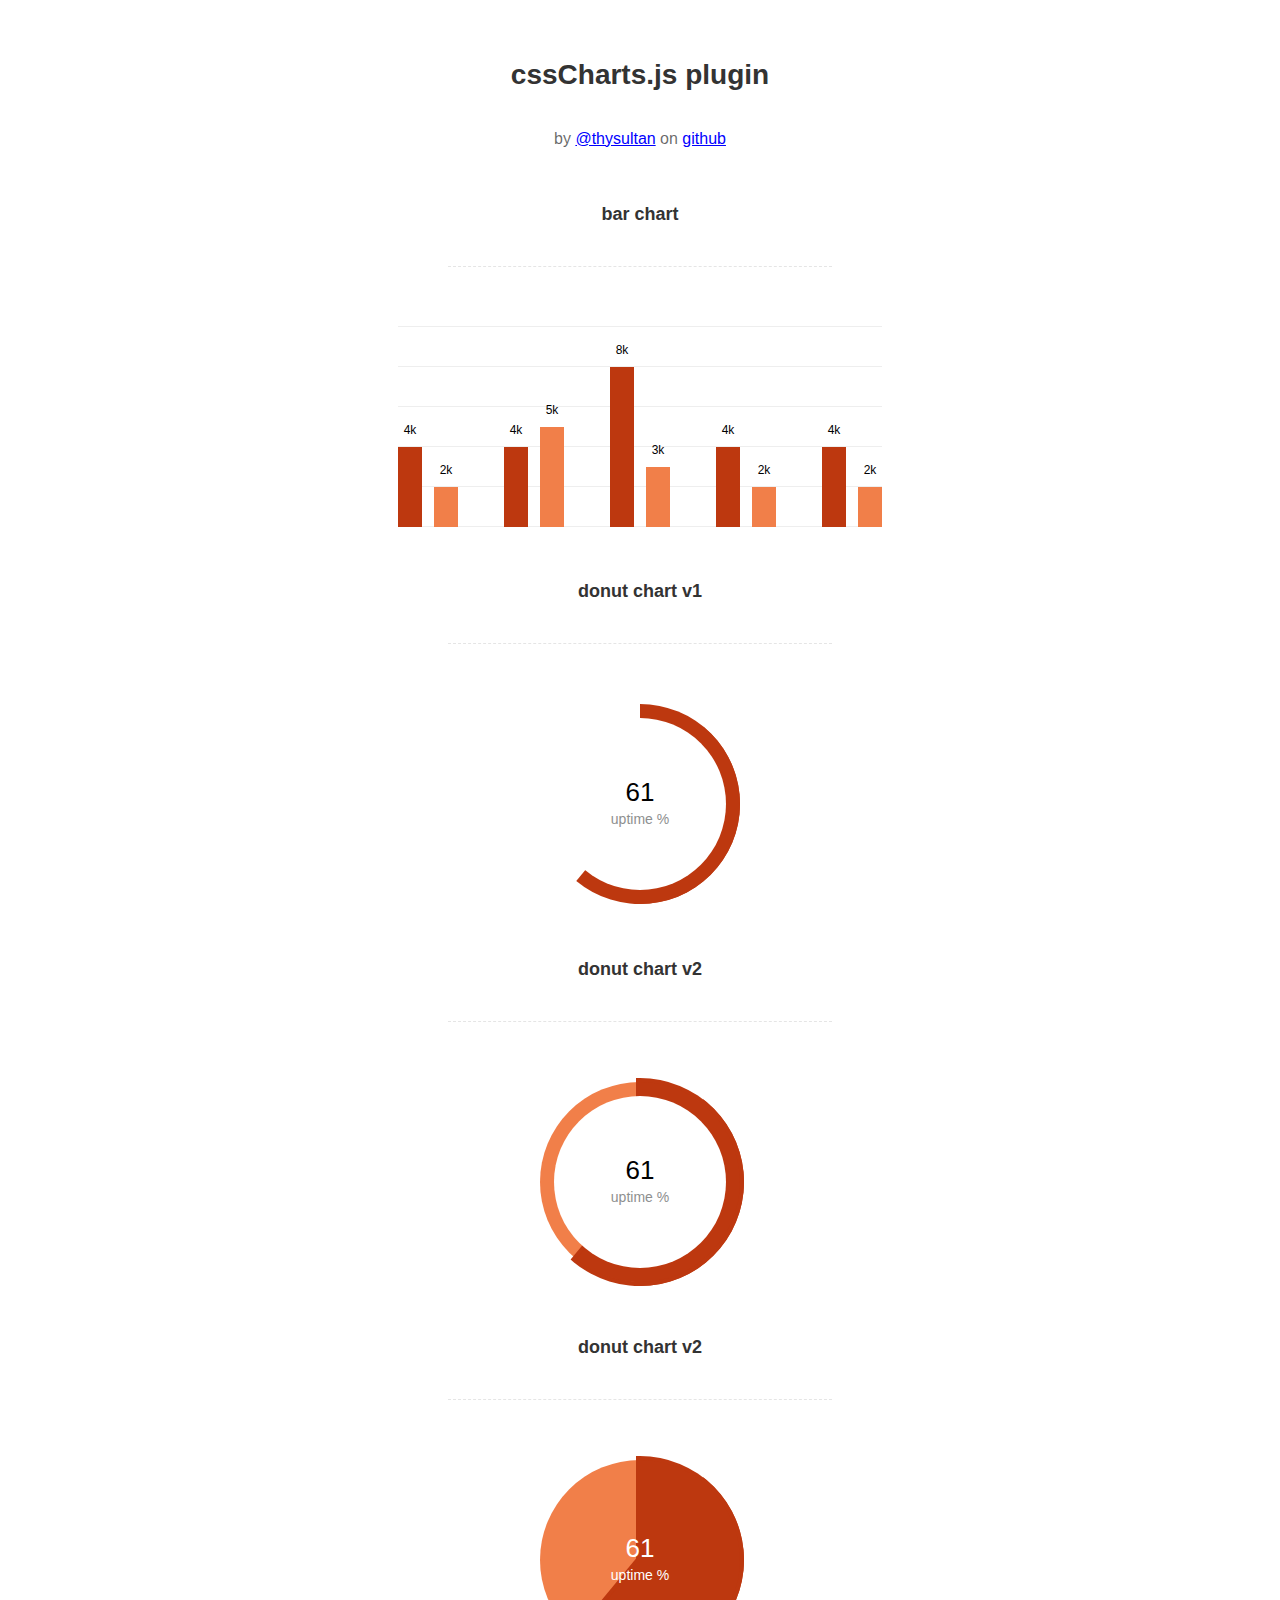
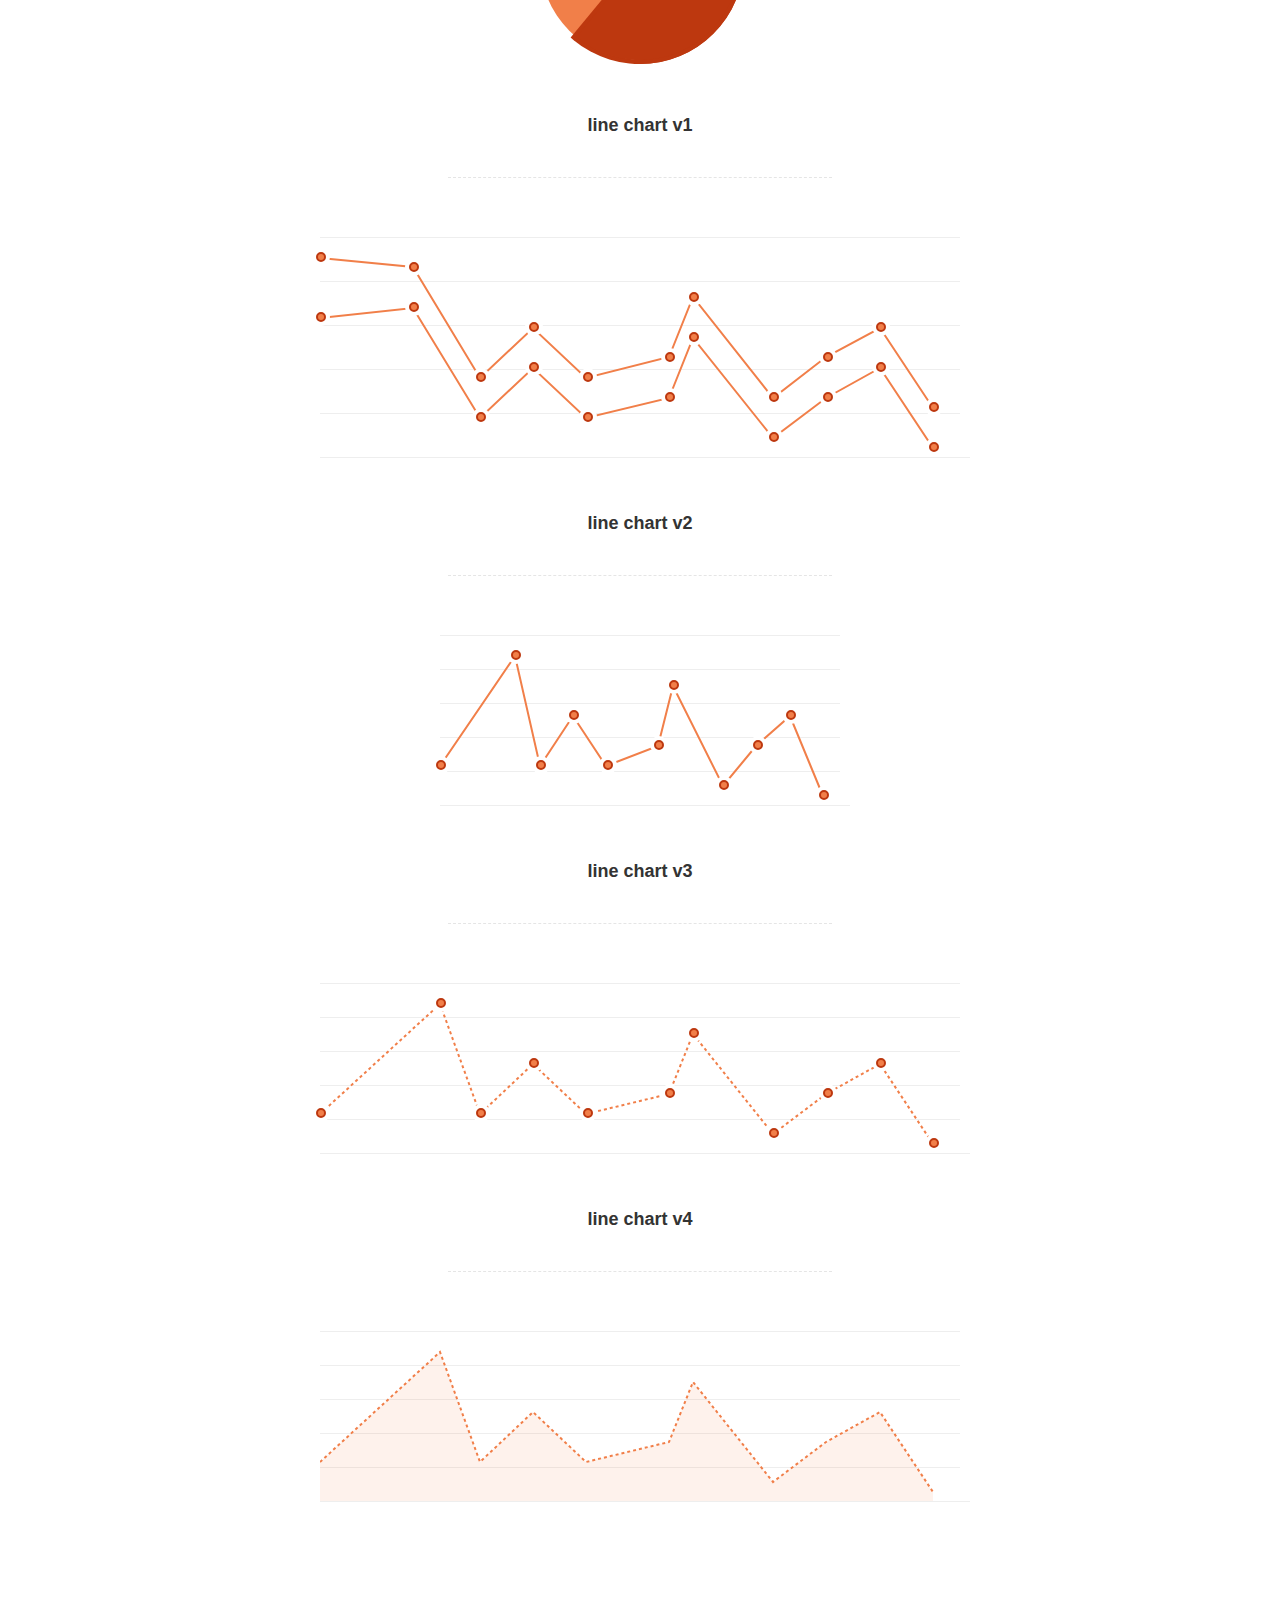
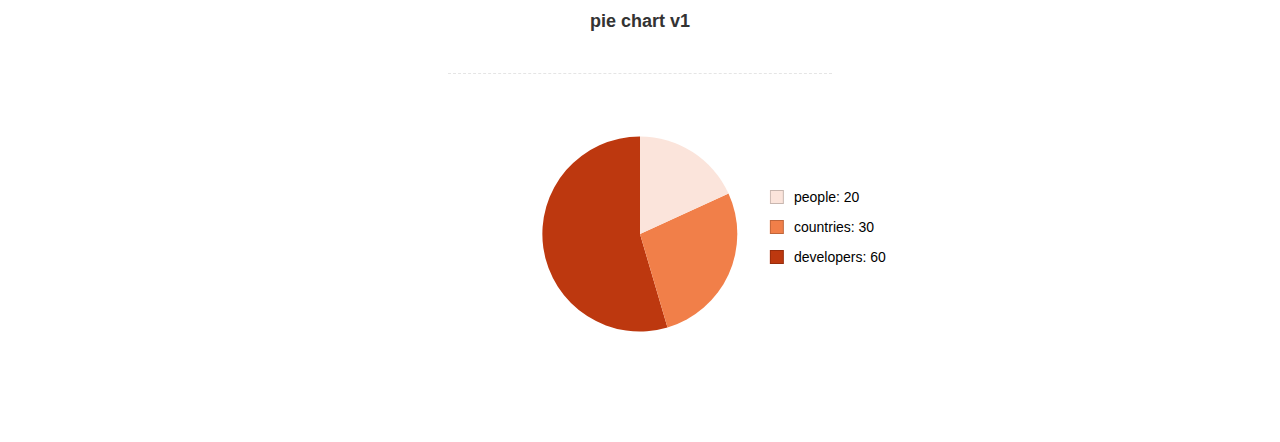
<file: src/main/resources/static/assets/js/Lightweight-Chart/index.html>
<!doctype html>
<html>
    <head>
        <meta charset="utf-8">
        <meta name="description" content="A jquery plugin to create simple donut, bar or line charts with dom nodes, style with css.">
        <meta name="viewport" content="width=device-width, initial-scale=1">
        <title>cssCharts.js - jquery css charts</title>
        <script src="https://ajax.googleapis.com/ajax/libs/jquery/2.1.3/jquery.min.js"></script>

        <link rel="stylesheet" href="cssCharts.css">
        <script src="jquery.chart.js"></script>

        <style>
          /* page specific styles*/
          h1{text-align:center;font-family:sans-serif;font-size:28px;color:#333;padding:40px 0 0 0;}
          h2{text-align:center;font-family:sans-serif;font-size:18px;color:#333;padding:40px 0 0 0;}
          hr{width:60%;height:1px;background:none;border:none;border-bottom:1px dashed rgba(0,0,0,0.1);outline:none;margin:40px auto 60px auto;}

          .desc p{text-align:center;font-size:16px;color:rgba(0,0,0,0.6);padding:20px 0 0 0;font-family:sans-serif;}
          .desc a{color:blue;}
          .wrap{margin:0 auto;width:640px;padding-bottom:100px;}
          #line{width:400px;}
          /* page specific styles*/
        </style>
    </head>
    <body>
      <div class="wrap">

        <div class="desc">
          <h1>cssCharts.js plugin</h1><p>by
          <a href="http://twitter.com/thysultan">@thysultan</a> on
          <a href="https://github.com/sultantarimo/cssCharts.js">github</a>
        </p>
        </div>

        <h2>bar chart</h2>
        <hr>

        <div class="chart">
            <ul class="bar-chart" data-bars="[4,2],[4,5],[8,3],[4,2],[4,2]" data-max="10" data-unit="k" data-width="24"></ul>
        </div>
        <!-- data max is the 100% point of the graph -->
        <!-- set data-grid to 0 for no grid -->
        <!-- data-width is the individual bars width -->

        <h2>donut chart v1</h2>
        <hr>

        <div class="chart">
          <div class="donut-chart" data-percent="0.61" data-title="uptime %"></div>
        </div>

        <h2>donut chart v2</h2>
        <hr>

        <div class="chart">
          <div class="donut-chart fill" data-percent="0.61" data-title="uptime %"></div>
        </div>

        <h2>donut chart v2</h2>
        <hr>

        <div class="chart">
          <div class="donut-chart pie-chart fill" data-percent="0.61" data-title="uptime %"></div>
        </div>
        <!-- pie-chart class for pie chart -->
        <!-- fill class for default donut fill enabled-->

        <h2>line chart v1</h2>
        <hr>

        <div class="chart">
          <ul data-cord="[[0,70,120,160,200,262,280,340,380,420,460],[140,150,40,90,40,60,120,20,60,90,10]],[[0,70,120,160,200,262,280,340,380,420,460],[200,190,80,130,80,100,160,60,100,130,50]]"  class="line-chart"></ul>
        </div>
        <!-- multiple graphs [[x cords],[y cords]] [[x cords],[y cords]] -->

        <h2>line chart v2</h2>
        <hr>

        <div class="chart" id="line">
          <ul data-cord="[0,90,120,160,200,262,280,340,380,420,460],[40,150,40,90,40,60,120,20,60,90,10]" class="line-chart"></ul>
        </div>

        <h2>line chart v3</h2>
        <hr>

        <div class="chart dotted">
          <ul data-cord="[0,90,120,160,200,262,280,340,380,420,460],[40,150,40,90,40,60,120,20,60,90,10]" class="line-chart"></ul>
        </div>

        <h2>line chart v4</h2>
        <hr>

        <div class="chart dotted">
          <ul data-cord="[0,90,120,160,200,262,280,340,380,420,460],[40,150,40,90,40,60,120,20,60,90,10]" data-fill="1" class="line-chart no-points"></ul>
        </div>
        <!-- single graph [x cords],[y cords] -->


        <br><br><br>
        <h2>pie chart v1</h2>
        <hr>

        <div class="chart">
          <div class="pie-thychart" data-set='[["people", 20], ["countries",30], ["developers",60]]' data-colors="#FBE4DB,#F17F49,#BD380F"></div>
        </div>

      </div>

      <script>
        $(function() {
            $('.bar-chart').cssCharts({type:"bar"});
            $('.donut-chart').cssCharts({type:"donut"}).trigger('show-donut-chart');
            $('.line-chart').cssCharts({type:"line"});

            $('.pie-thychart').cssCharts({type:"pie"});
        });
      </script>
    </body>
</html>
</file>
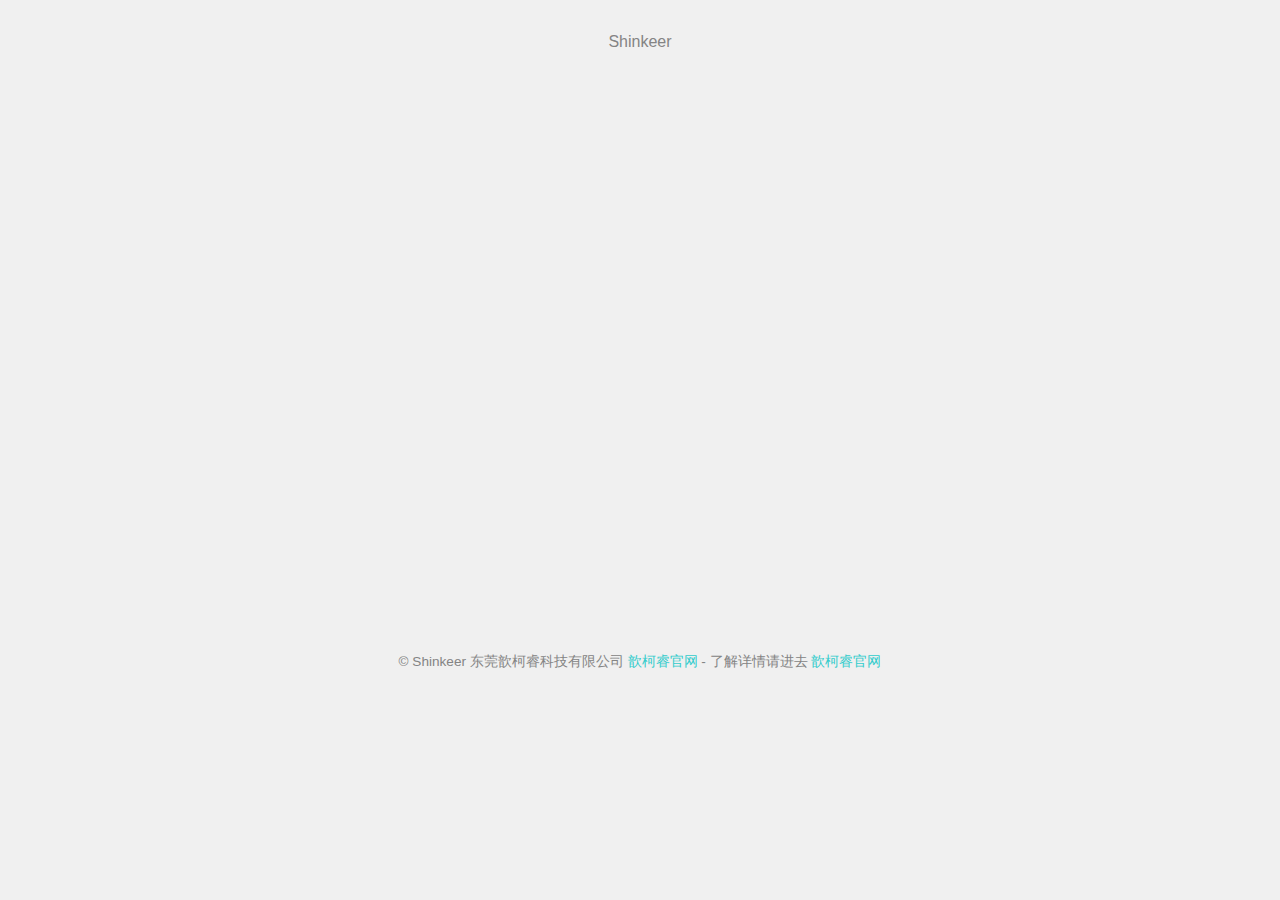
<file: src/main/resources/templates/login.html>
<!DOCTYPE html>
<!--[if lt IE 7]>
<html class="no-js lt-ie9 lt-ie8 lt-ie7"> <![endif]-->
<!--[if IE 7]>
<html class="no-js lt-ie9 lt-ie8"> <![endif]-->
<!--[if IE 8]>
<html class="no-js lt-ie9"> <![endif]-->
<!--[if gt IE 8]><!-->
<html class="no-js"> <!--<![endif]-->
<head>
    <meta charset="utf-8">
    <meta http-equiv="X-UA-Compatible" content="IE=edge">
    <title>登录</title>
    <meta name="viewport" content="width=device-width, initial-scale=1">
    <meta name="description" content="Free HTML5 Template by FreeHTML5.co"/>
    <meta name="keywords" content="free html5, free template, free bootstrap, html5, css3, mobile first, responsive"/>


    <!-- Facebook and Twitter integration -->
    <meta property="og:title" content=""/>
    <meta property="og:image" content=""/>
    <meta property="og:url" content=""/>
    <meta property="og:site_name" content=""/>
    <meta property="og:description" content=""/>
    <meta name="twitter:title" content=""/>
    <meta name="twitter:image" content=""/>
    <meta name="twitter:url" content=""/>
    <meta name="twitter:card" content=""/>

    <!-- Place favicon.ico and apple-touch-icon.png in the root directory -->
    <link rel="shortcut icon" href="favicon.ico">

    <!--<link href='https://fonts.googleapis.com/css?family=Open+Sans:400,700,300' rel='stylesheet' type='text/css'>-->

    <link href="../static/assets/css/bootstrap.css" rel="stylesheet"/>
    <link rel="stylesheet" href="../static/assets/css/animate.css">
    <link rel="stylesheet" href="../static/assets/css/style.css">
    <!-- Modernizr JS -->
    <script src="../static/assets/js/modernizr-2.6.2.min.js"></script>
    <!-- FOR IE9 below -->
    <!--[if lt IE 9]>
    <script src="../static/assets/js/respond.min.js"></script>
    <![endif]-->
    <!-- jQuery -->
    <script src="../static/assets/js/jquery-1.10.2.js"></script>
    <!-- Bootstrap -->
    <script src="../static/assets/js/bootstrap.min.js"></script>
    <!-- Placeholder -->
    <script src="../static/assets/js/jquery.placeholder.min.js"></script>
    <!-- Waypoints -->
    <script src="../static/assets/js/jquery.waypoints.min.js"></script>
    <!-- Main JS -->
    <script src="../static/assets/js/main.js"></script>

</head>
<body>

<div class="container">
    <div class="row">
        <div class="col-md-12 text-center">
            <ul class="menu">
                <li>Shinkeer</li>
            </ul>
        </div>
    </div>
    <div class="row">
        <div class="col-md-4 col-md-offset-4">


            <!-- Start Sign In Form -->
            <form action="#" class="fh5co-form animate-box" data-animate-effect="fadeIn">
                <h2>登录</h2>
                <div class="form-group">
                    <label for="username" class="sr-only">用户名</label>
                    <input type="text" class="form-control" id="username" placeholder="Username" autocomplete="off">
                </div>
                <div class="form-group">
                    <label for="password" class="sr-only">密码</label>
                    <input type="password" class="form-control" id="password" placeholder="Password" autocomplete="off">
                </div>
                <div class="form-group">
                    <label for="remember"><input type="checkbox" id="remember"> 记住我</label>
                </div>
                <div class="form-group">
                    <p>没账号? <a href="/regist">注册</a> | <a href="forgot.html">忘记密码?</a>
                    </p>
                </div>
                <div class="form-group">
                    <button class="btn btn-primary">登录</button>
                </div>
            </form>
            <!-- END Sign In Form -->

        </div>
    </div>
    <div class="row" style="padding-top: 60px; clear: both;">
        <div class="col-md-12 text-center">
            <p>
                <small>&copy; Shinkeer 东莞歆柯睿科技有限公司 <a href="#"
                                                                     title="歆柯睿官网">歆柯睿官网</a> - 了解详情请进去 <a
                        href="#" title="歆柯睿官网" target="_blank">歆柯睿官网</a></small>
            </p>
        </div>
    </div>
</div>


</body>
</html>
</file>
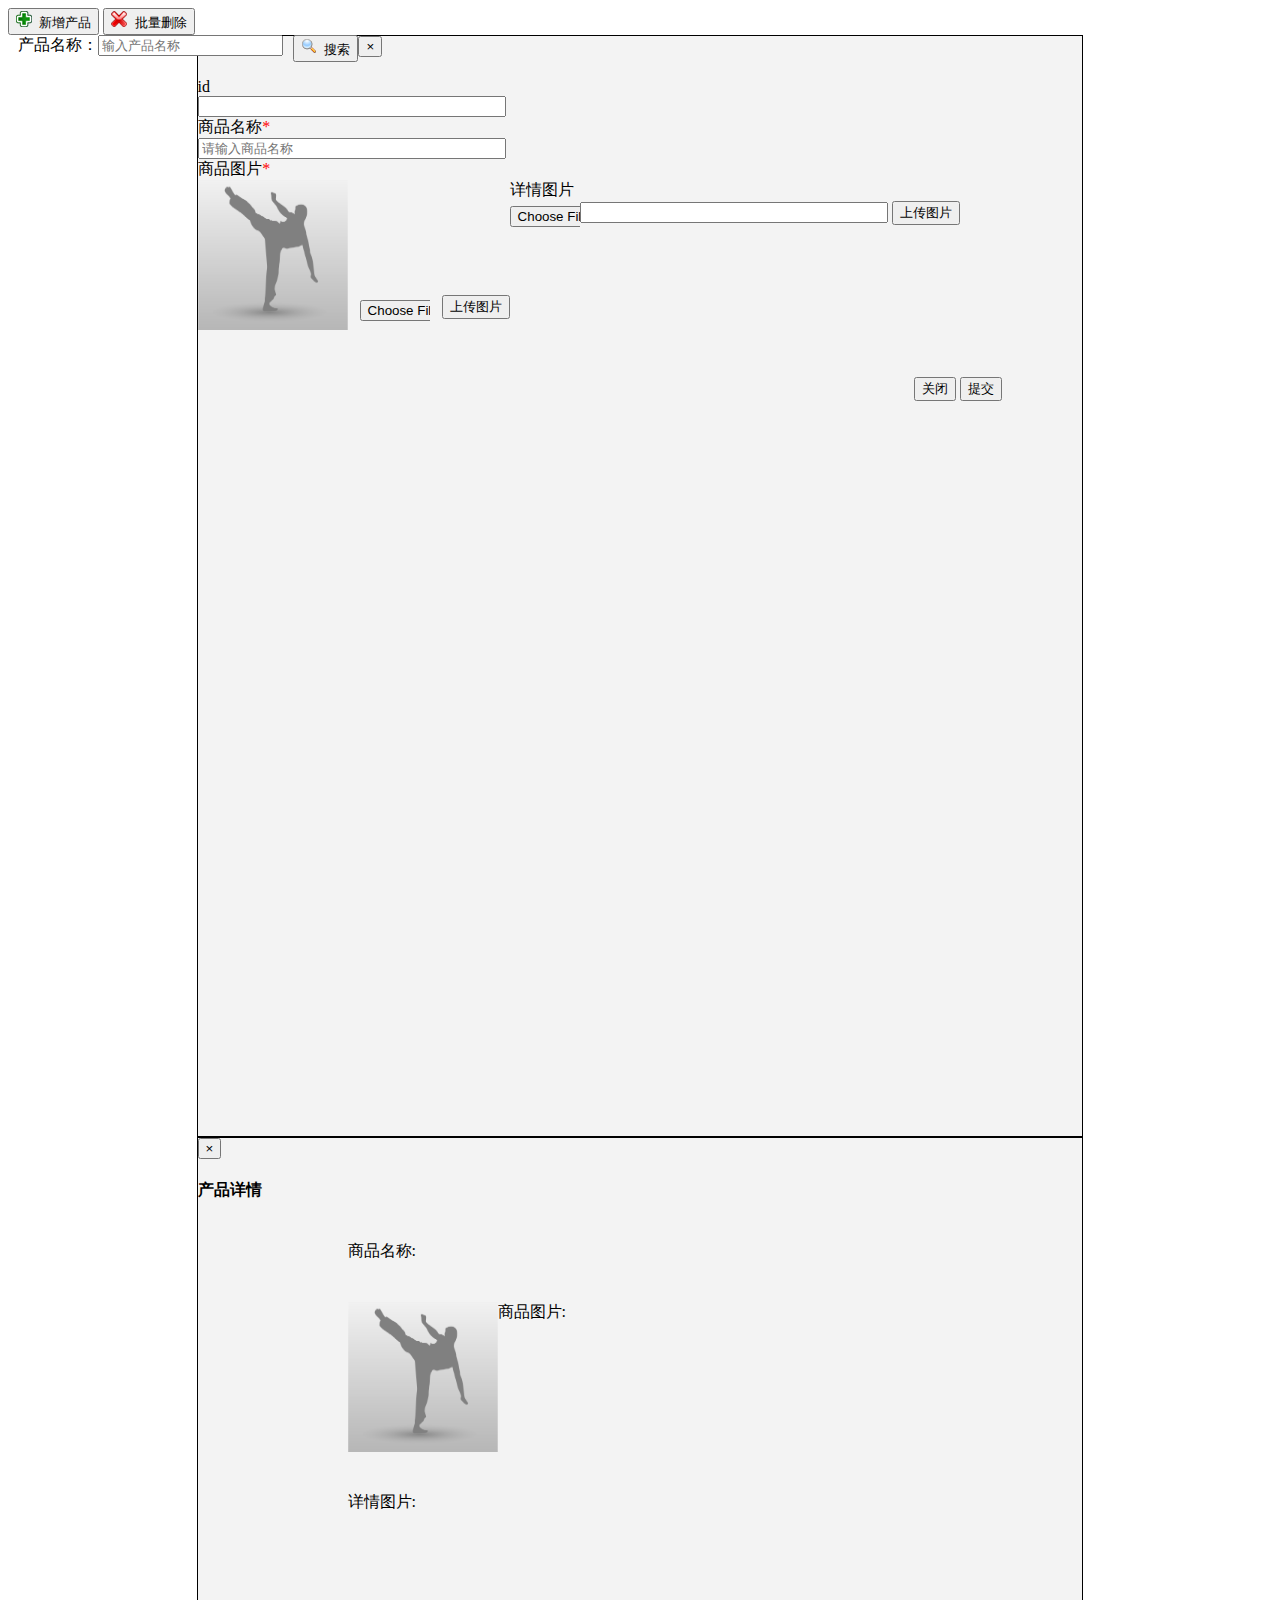
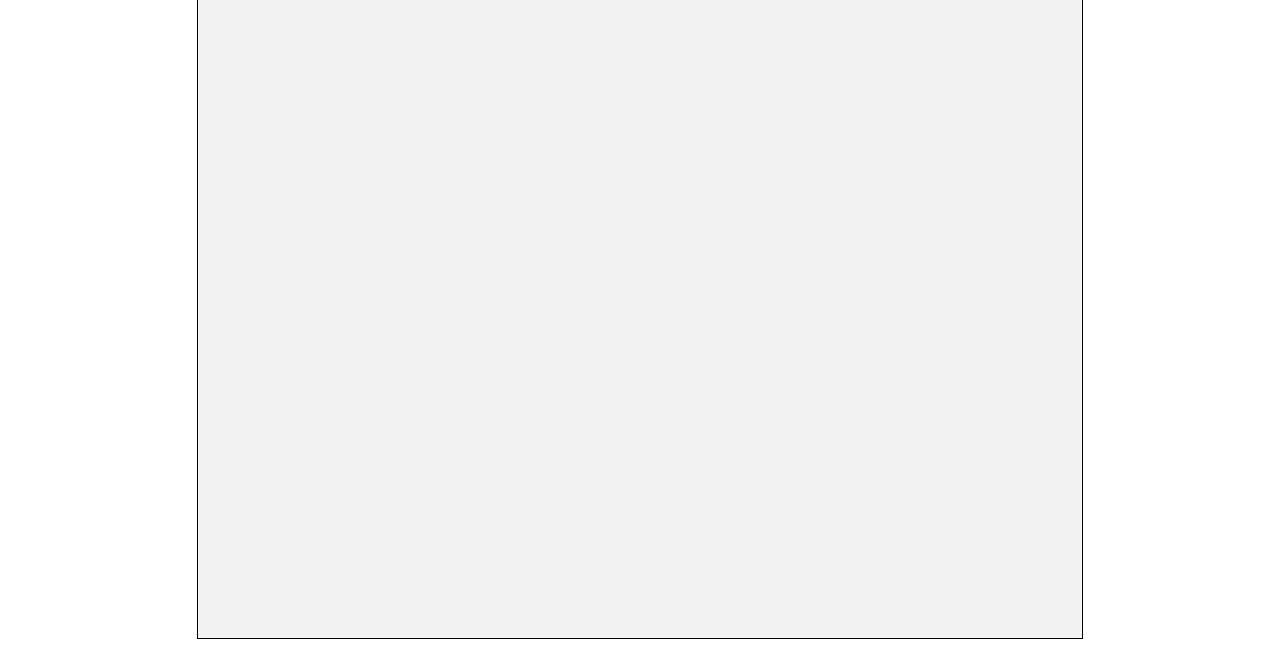
<file: src/main/resources/templates/merchandise.html>
<!DOCTYPE html>
<html lang="en">
<head>
    <meta charset="UTF-8">
    <title>商品管理</title>
    <link rel="stylesheet" href="../static/assets/css/bootstrap-table.css">
    <link rel="stylesheet" href="../static/assets/css/custom.css">
    <link rel="stylesheet" href="../static/assets/css/bootstrapValidator.min.css">
    <script src="../static/assets/js/bootstrap-table.js"></script>
    <script src="../static/assets/js/bootstrapValidator.min.js"></script>
    <script src="../static/assets/js/bootstrap-table-zh-CN.js"></script>
</head>
<body>
<button type="button" data-toggle="modal" class="btn btn-primary" onclick="addMerch(this)"><img
        src="../static/assets/img/edit_add.png">&nbsp;&nbsp;新增产品
</button>
<button type="button" class="btn btn-primary" onclick="delMerch()"><img src="../static/assets/img/cancel.png">&nbsp;&nbsp;批量删除
</button>
<!--表格列表-->
<table id="merchTable"></table>
<!--功能工具栏-->
<div id="merchTool">
        <div class="my-container">
            <label class="myLabel-content">产品名称：</label>
            <span class="myText-content">
            <input  type="text" class="form-control" name="merchName" placeholder="输入产品名称">
        </span>
        </div>
        <div class="my-container">
            <button id="merchSearch" type="button" class="btn btn-primary"><img src="../static/assets/img/search.png">&nbsp;&nbsp;搜索</button>
        </div>
</div>

<!--新增编辑产品的模式窗口-->
<div class="modal fade" id="merchModal" aria-hidden="true">
    <div class="edit_sty">
        <div class="modal-header">
            <button type="button" class="close" data-dismiss="modal" aria-hidden="true">
                &times;
            </button>
            <h4 class="modal-title" id="merchModalLabel">
            </h4>
        </div>
        <form role="form" class="form-horizontal" id="merchForm">
            <div class="form-group hidden">
                <label for="mid" class="col-sm-2 control-label">id</label>
                <div class="col-sm-10">
                    <input type="text" class="form-control" id="mid" name="id">
                </div>
            </div>
            <div class="form-group">
                <label for="detailName" class="col-sm-2 control-label">商品名称<i>*</i></label>
                <div class="col-sm-10">
                    <input type="text" class="form-control" id="detailName" name="detailName" placeholder="请输入商品名称">
                </div>
            </div>
            <div class="form-group">
                <label for="pic" class="col-sm-2 control-label">商品图片<i>*</i></label>
                <div class="col-sm-10 pics">
                    <img class="upload-img" id="picimg" src="../static/assets/img/59858PICThv_1024.png">
                    <input type="file" id="pic" class="upload-file hidden">
                    <button type="button" class="btn btn-primary upload-btn"  id="upload-pic" onclick="document.getElementById('pic').click();">上传图片</button>
                    <span class="msg-span expand-sty">上传成功...</span>
                </div>
            </div>
            <div class="form-group">
                <label for="detailPic" class="col-sm-2 control-label">详情图片</label>
                <div class="col-sm-10 detailpics">
                    <input type="text" class="hidden" id="deleteImgContent">
                    <input type="file" id="detailPic" class="upload-detailPic hidden" multiple="multiple"  >
                    <button type="button" class="btn btn-primary"  id="upload-detpic" onclick="document.getElementById('detailPic').click();">上传图片</button>
                    <span class="msg-span" style=" margin-top: 7px;">上传成功...</span>
                </div>
                <div class="deta-pics">
                </div>
            </div>
            <span class="subbtn">
                <button type="button" class="btn btn-default" data-dismiss="modal">关闭</button>
            <button type="button" class="btn btn-primary" id="merchSub">提交</button>
            </span>
        </form>
    </div>
</div>

<!--详情模态框-->
<div class="modal fade" id="merchDetailModal" aria-hidden="true">
    <div class="edit_sty">
        <div class="modal-header">
            <button type="button" class="close" data-dismiss="modal" aria-hidden="true">
                &times;
            </button>
            <h4 class="modal-title" id="merchDetailModalLabel">
                产品详情
            </h4>
        </div>
        <div>
            <div class="detailDiv">
                <label for="detailName" class="col-sm-2 control-label detailLable" >商品名称:</label>
                <span id="detailNameContent"></span>
            </div>
            <div class="detailDiv">
                <label for="pic" class="col-sm-2 control-label detailLable">商品图片:</label>
                <img class="upload-img" id="picimgContent" src="../static/assets/img/59858PICThv_1024.png">
            </div>
            <div class="detailDiv" style="float: left">
                <label for="detailPic" class="col-sm-2 control-label detailLable">详情图片:</label>
                <div class="deta-picsContent" style="width: 500px;margin-left: 90px;">
                </div>
            </div>
        </div>
    </div>
</div>

<!--修改的模式窗口-->


</body>
<script>
    //设置一个div点击事件被触发 onclick="document.getElementById('pic').click();"

    $('#merchTable').bootstrapTable({
        url: '/merchandise/merchList',  //请求后台的URL（*）
        method: 'get',   //请求方式（*）
        cache: false,                       // 设置为 false 禁用 AJAX 数据缓存， 默认为true
        toolbar: '#merchTool',               //工具按钮用哪个容器
        striped: true,                     //表格显示条纹，默认为false
        // toolbar: '#merchTable',               //工具按钮用哪个容器
        sidePagination: "server",           //分页方式：client客户端分页，server服务端分页（*）
        showRefresh: true,                  //是否显示刷新按钮
        pagination: true,                   //是否显示分页（*）
        pageNumber: 1,                      //初始化加载第一页，默认第一页,并记录
        pageSize: 10,                     //每页的记录行数（*）
        pageList: [10, 25, 50, 100],        //可供选择的每页的行数（*）
        showColumns: true,                  //是否显示所有的列（选择显示的列）
        clickToSelect: true,                //是否启用点击选中行
        height: 600,
        uniqueId: "ID",                     //每一行的唯一标识，一般为主键列
        //得到查询的参数
        queryParams: function (params) {
            //这里的键的名字和控制器的变量名必须一直，这边改动，控制器也需要改成一样的
            var temp = {
                limit: params.limit,                         //页面大小
                page: (params.offset / params.limit) + 1,   //页码
                sort: params.sort,      //排序列名
                sortOrder: params.order, //排位命令（desc，asc）
                detailName:$("input[name=merchName]").val().trim()
            };
            return temp;
        },
        columns: [{
            field: 'Id',
            checkbox: true,
            align: 'center',
            width:'10',
        }, {
            field: 'detailName',
            title: '产品名称',
            sortable: true,
            width:'50',
        }, {
            field: 'pic',
            title: '展示图',
            formatter: function showPic(value, row, index) {
                var ss = "<img style='width: 70px;height: 70px' src='images/read?path=" + value + "'>";
                return ss
            },
            align: 'center',
            width:'30',
        }, {
            field: 'createDate',
            title: '创建时间',
            width:'30',
        }, {
            title: '操作',
            field: 'Id',
            align: 'center',
            formatter: function (value, row, index) {
                var e = '<span id="operat1" data-toggle="modal" onclick="editMerch(\'' + row.id + '\');"><img src="../static/assets/img/it_e.png"></span> ';
                var d = '<span id="operat2" onclick="delMerch(\'' + row.id + '\',\'del\');"><img src="../static/assets/img/cut.png"></span>';
                var f = '<span id="operat3" onclick="detailMerch(\'' + row.id + '\');"><img src="../static/assets/img/detail.png"></span>';
                return e + d+f;
            },
            width:'50',

        }],
    });

    //需要在目录下删除的图片 deleteImg_array
    var deleteImg_array = new Array();
    //新增产品
    function addMerch(fag) {
        if(fag){
            $("#merchModalLabel").html("新增产品");
            $("#merchModal").modal("show");
            $("#merchSub").attr("onclick", "addMerch()");
        } else {
            var detailName = $("input[name=detailName]").val().trim();
            var pic = $("#picimg").attr('data-img');
            var detailPic = new Array();
            var detailimg_array = $(".deta-pics .detailPicImg");
            for(var j=0;j<detailimg_array.length;j++){
                var _detailPic =  $(detailimg_array[j]).attr('data-img');
                if(null != _detailPic){
                    detailPic.push(_detailPic);
                }
            }
            var detailPic_str = detailPic.join(",");
            if("" == detailName){
                alert("产品名称不能为空");
                return;
            }
            if(null == pic){
                alert("请上传产品主图");
                return;
            }
            $.ajax(
                {
                    url: "/merchandise/saveMerchandise",
                    data: {
                        detailName:detailName,
                        pic:pic,
                        detailPic:detailPic_str,
                    },
                    type: "POST",
                    success: function (data) {
                        if (data.code == 0) {
                            deleteImgPaths(deleteImg_array);
                             $("#merchModal").modal("hide");
                            $('#merchTable').bootstrapTable('refresh');
                        } else {
                            alert(data.msg);
                        }
                    },
                    error: function () {
                        alert('请求出错');
                    },

                });
        }

    }

    //编辑
    function editMerch(id) {
        if (id) {
            $("#merchModalLabel").html("编辑产品");
            returnData(id);
            $("#merchSub").attr("onclick", "editMerch()");
        } else {
            var detailName = $("input[name=detailName]").val().trim();
            var pic = $("#picimg").attr('data-img');
            //详情图片
            var detailPic = new Array();
            var detailimg_array = $(".deta-pics .detailPicImg");
            for(var j=0;j<detailimg_array.length;j++){
                var _detailPic =  $(detailimg_array[j]).attr('data-img');
                if(null != _detailPic){
                    detailPic.push(_detailPic);
                }
            }
            var detailPic_str = detailPic.join(",");
            if(null == detailName){
                alert("产品名称不能为空");
                return;
            }
            if(null == pic){
                alert("请上传产品主图");
                return;
            }
            $.ajax(
                {
                    url: "/merchandise/updateMerchandise",
                    data: {
                        id:$("#mid").val(),
                        detailName:detailName,
                        pic:pic,
                        detailPic:detailPic_str,
                    },
                    type: "POST",
                    success: function (data) {
                        if (data.code == 0) {
                            deleteImgPaths(deleteImg_array);
                            $("#merchModal").modal("hide");
                            $('#merchTable').bootstrapTable('refresh');
                        } else {
                            alert(data.msg);
                        }
                    },
                    error: function () {
                        alert('请求出错');
                    },

                });
        }
    }
    //模态框回显数据
    function returnData(id) {
        $.ajax({
            url: "/merchandise/findOne",
            async: true,
            type: "GET",
            data: {
                "id": id
            },
            success: function (data) {
                $("#mid").val(data.id);
                $("#detailName").val(data.detailName);
                $("#picimg").attr("src", "images/read?path="+data.pic);
                $("#picimg").attr("data-img", data.pic);
                if(null!=data.detailPic){
                    var detailPic_array = data.detailPic.split(",");
                    for(var i=0;i<detailPic_array.length;i++){
                        if(null!=detailPic_array[i]&&detailPic_array[i]!=""){
                            $(".deta-pics").append("<span class='img-span'><img class='upload-img detailPicImg' src='images/read?path=" + detailPic_array[i] + "' data-img='" + detailPic_array[i] + "'><div class='delete-div'>" +
                                "<img src='../static/assets/img/1159854.png' style='cursor: pointer;' class='delete'/></div></span>");
                        }
                    }
                }
                $("#merchModal").modal("show");
            },
            error: function () {
                alert("请求失败");
            },
            dataType: "json"
        });
    };
    $(document).ready(function () {
        //图片预览
        $("#pic").change(function () {
            $(".pics .msg-span").hide();
            if(typeof FileReader != 'undefined'){
                var current_pic = this.files[0];
                if((current_pic.type).indexOf("image/")==-1){
                    $(".pics .msg-span").html("请上传图片（格式BMP、JPG、JPEG、PNG、GIF等）!");
                    $(".pics .msg-span").show();
                    return;
                }
                var r = new FileReader();
                r.readAsDataURL(current_pic);
                r.onload = function (e) {
                    $("#picimg").attr("src", this.result);
                    var picUrl = $("#picimg").attr("data-img");
                    if(null != picUrl){
                        deleteImg_array.push(picUrl);
                    }
                }
                uploadimg(1)
            }

        })
        //多图片预览
        $("#detailPic").change(function () {
            $(".detailpics .msg-span").hide();

            if(typeof FileReader != 'undefined') {
                var current_pics = this.files;
                for (var j = 0; j < current_pics.length; j++) {
                    var current_pic = this.files[j];
                    if ((current_pic.type).indexOf("image/") == -1) {
                        $(".detailpics .msg-span").html("请上传图片（格式BMP、JPG、JPEG、PNG、GIF等）!");
                        $(".detailpics .msg-span").show();
                        return;
                    }
                }
                for (var i = 0; i < current_pics.length; i++) {
                    var r = new FileReader();
                    r.readAsDataURL(current_pics[i]);
                    r.onload = function (e) {
                        $(".deta-pics").append("<span class='img-span'><img class='upload-img detailPicImg' src='" + this.result + "'><div class='delete-div'>" +
                            "<img src='../static/assets/img/1159854.png' style='cursor: pointer;' class='delete'/></div></span>");
                    }
                }
                uploadimg(2);
            }
        })
        //显示删除按钮
        $(document).on("mousemove",".img-span",function () {
            $(this).find(".delete-div").show();
        })
        //移除删除按钮
        $(document).on("mouseout",".img-span",function () {
            $(this).find(".delete-div").hide();
        })
        //移除图片
        $(document).on("click",".delete",function () {
            //删除指定目录下的图片
            var img = $(this).parents(".delete-div").prev();
            var dataUrl = $(img).attr('data-img');
            if(null != dataUrl){
                deleteImg_array.push(dataUrl);

            }
            $(this).parents(".img-span").remove();
            var checkPic = $(".deta-pics").find(".detailPicImg");
            if(checkPic.length<=0){
                $(".detailpics .msg-span").hide();
            }
        })
    })
    //上传图片
    function uploadimg(fag) {

        var formData = new FormData();
        if(fag==1){
            var files = $("#pic").prop("files");
            var file = files[0];
            formData.append("files",file);
        }else{

            var files = $("#detailPic").prop("files");
            $.each(files,function (index ,file) {
                formData.append("files",file);
            })
        }
        $.ajax(
            {
                url: "/merchandise/upload",
                traditional: true,
                cache: false,
                contentType: false,
                processData: false,
                data: formData,
                type: "POST",
                success: function (data) {
                    if(data.code==0){
                        var imgPath = data.msg;
                        if(fag==1){
                            $("#picimg").attr('data-img',imgPath);
                            $(".pics .msg-span").html("上传成功...");
                            $(".pics .msg-span").show();
                        }else{
                            //获取最后一个data-img不为空的img index
                            var checkNull_index;
                            var detailimgs = $(".deta-pics .detailPicImg");
                            $.each(detailimgs,function (index,detailImg) {
                                if($(detailImg).attr('data-img')!=null){
                                    checkNull_index = index;
                                }
                            })
                            if(checkNull_index>=0){
                                checkNull_index = checkNull_index+1;
                            }else{
                                checkNull_index = 0;
                            }
                            if(null!=imgPath){
                                var imgPath_array = imgPath.split(",");
                                for(var i=0;i<imgPath_array.length;i++){
                                    $(".deta-pics .detailPicImg").eq(i+checkNull_index).attr('data-img',imgPath_array[i]);
                                }
                                $(".detailpics .msg-span").html("上传成功...");
                                $(".detailpics .msg-span").show();
                            }
                        }

                    }else{
                        alert(data.msg);
                    }
                },
                error: function () {
                    alert('请求出错');
                },

            });

    }
    //模态框关闭时重置
    $("#merchModal").on("hidden.bs.modal", function () {
        $("#id").val("");
        $("#detailName").val("");
        $("#picimg").attr("src", "../static/assets/img/59858PICThv_1024.png");
        $("#picimg").removeAttr("data-img");
        $(".deta-pics").html("");
        $(".msg-span").hide();
        deleteImg_array = new Array();
    });

    //删除
    function delMerch(id) {
        var id_arry = new Array();
        if (id) {
            id_arry.push(id);
        } else {
            //获取选中行
            var rows = $('#merchTable').bootstrapTable("getSelections");

            if (rows.length == 0) {
                alert("请选中要删除的数据行");
                return;
            }
            $.each(rows, function (index, obj) {
                id_arry.push(obj.id);
            })
        }
        if (confirm("你确定要删除此数据吗？")) {
            $.ajax(
                {
                    url: "/merchandise/deleteMerchandises",
                    traditional: true,
                    data: {
                        ids: id_arry,
                    },
                    type: "POST",
                    success: function (data) {
                        if (data.code == 0) {
                            $('#merchTable').bootstrapTable('refresh');
                        } else {
                            alert(data.msg);
                        }
                    },
                    error: function () {
                        alert('请求出错');
                    },

                });
        }

    }
    //删除目录下的图片
    function deleteImgPaths(paths) {
        $.ajax(
            {
                url: "/images/delete",
                traditional: true,
                data: {
                    paths: paths,
                },
                type: "POST",
                success: function (data) {
                },
                error: function () {
                    alert('请求出错');
                },

            });
    }
    //详情
    function detailMerch(id) {
        $.ajax({
            url: "/merchandise/findOne",
            async: true,
            type: "GET",
            data: {
                "id": id
            },
            success: function (data) {
                $("#detailNameContent").html(data.detailName);
                $("#picimgContent").attr("src", "images/read?path="+data.pic);
                $("#picimgContent").attr("data-img", data.pic);
                if(null!=data.detailPic){
                    var detailPic_array = data.detailPic.split(",");
                    for(var i=0;i<detailPic_array.length;i++){
                        if(null!=detailPic_array[i]&&detailPic_array[i]!=""){
                            $(".deta-picsContent").append("<span class='img-spanContent'><img class='upload-img' src='images/read?path=" + detailPic_array[i] + "' data-img='" + detailPic_array[i] + "'></span>");
                        }
                    }
                }
                $("#merchDetailModal").modal("show");
            },
            error: function () {
                alert("请求失败");
            },
            dataType: "json"
        });
    }
    //详情模态框关闭时重置
    $("#merchDetailModal").on("hidden.bs.modal", function () {
        $("#detailNameContent").html("");
        $(".deta-picsContent").html("");
    });
    //搜索
    $("#merchSearch").click(function () {
        $('#merchTable').bootstrapTable('refresh');
    })
</script>
</html>
</file>
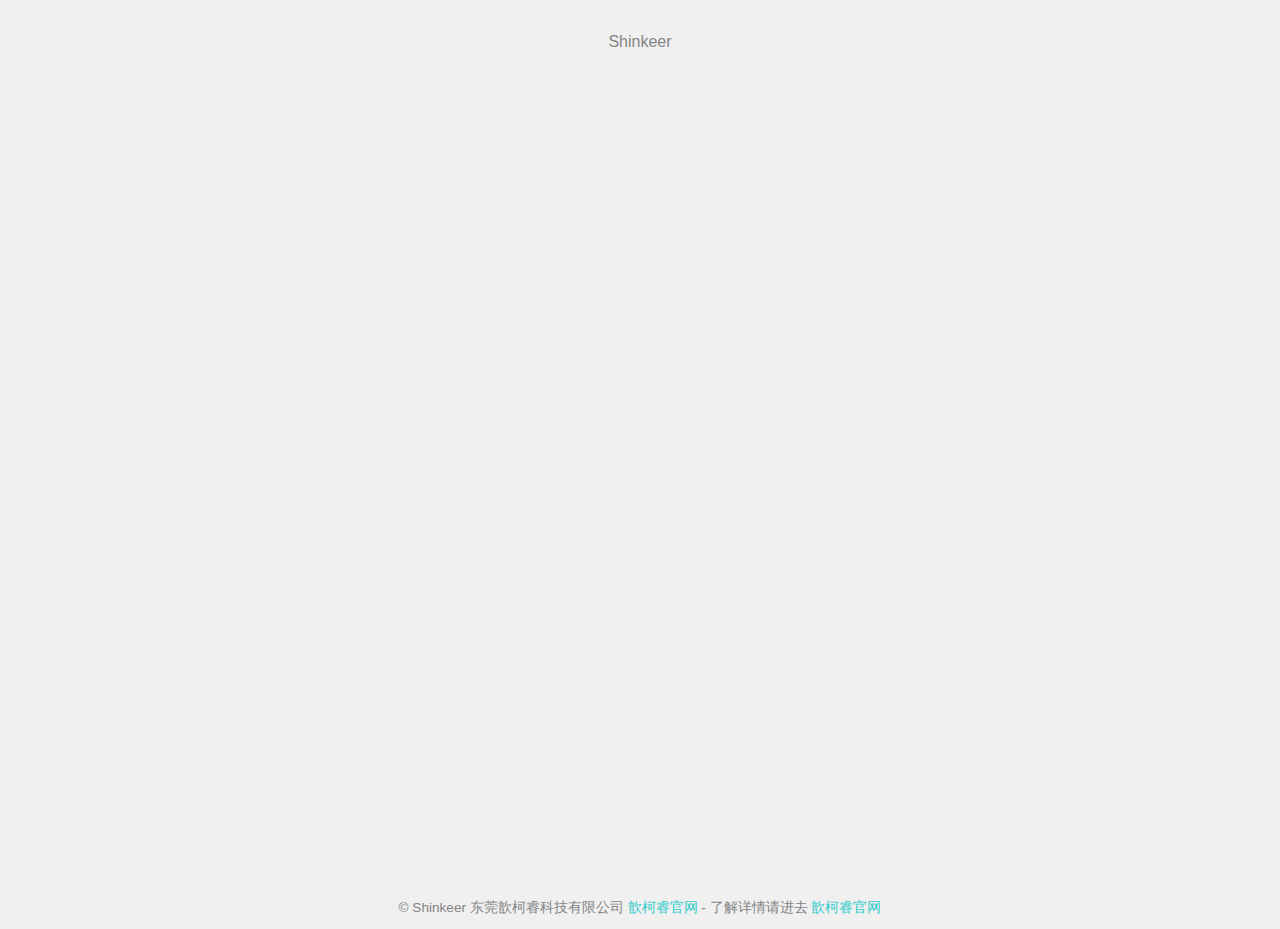
<file: src/main/resources/templates/regist.html>
<!DOCTYPE html>
<!--[if lt IE 7]>      <html class="no-js lt-ie9 lt-ie8 lt-ie7"> <![endif]-->
<!--[if IE 7]>         <html class="no-js lt-ie9 lt-ie8"> <![endif]-->
<!--[if IE 8]>         <html class="no-js lt-ie9"> <![endif]-->
<!--[if gt IE 8]><!--> <html class="no-js"> <!--<![endif]-->
<head>
	<meta charset="utf-8">
	<meta http-equiv="X-UA-Compatible" content="IE=edge">
	<title>Minimal and Clean Sign up / Login and Forgot Form by FreeHTML5.co</title>
	<meta name="viewport" content="width=device-width, initial-scale=1">
	<meta name="description" content="Free HTML5 Template by FreeHTML5.co" />
	<meta name="keywords" content="free html5, free template, free bootstrap, html5, css3, mobile first, responsive" />

	<!-- Facebook and Twitter integration -->
	<meta property="og:title" content=""/>
	<meta property="og:image" content=""/>
	<meta property="og:url" content=""/>
	<meta property="og:site_name" content=""/>
	<meta property="og:description" content=""/>
	<meta name="twitter:title" content="" />
	<meta name="twitter:image" content="" />
	<meta name="twitter:url" content="" />
	<meta name="twitter:card" content="" />

	<!-- Place favicon.ico and apple-touch-icon.png in the root directory -->
	<link rel="shortcut icon" href="favicon.ico">

	<link href="../static/assets/css/bootstrap.css" rel="stylesheet"/>
	<link rel="stylesheet" href="../static/assets/css/animate.css">
	<link rel="stylesheet" href="../static/assets/css/style.css">
	<!-- Modernizr JS -->
	<script src="../static/assets/js/modernizr-2.6.2.min.js"></script>
	<!-- FOR IE9 below -->
	<!--[if lt IE 9]>
	<script src="../static/assets/js/respond.min.js"></script>
	<!-- jQuery -->
	<script src="../static/assets/js/jquery-1.10.2.js"></script>
	<!-- Bootstrap -->
	<script src="../static/assets/js/bootstrap.min.js"></script>
	<!-- Placeholder -->
	<script src="../static/assets/js/jquery.placeholder.min.js"></script>
	<!-- Waypoints -->
	<script src="../static/assets/js/jquery.waypoints.min.js"></script>
	<!-- Main JS -->
	<script src="../static/assets/js/main.js"></script>
	<![endif]-->

</head>
<body>

<div class="container">
	<div class="row">
		<div class="col-md-12 text-center">
			<ul class="menu">
				<li>Shinkeer</li>
			</ul>
		</div>
	</div>
	<div class="row">
		<div class="col-md-4 col-md-offset-4">


			<!-- Start Sign In Form -->
			<form action="#" class="fh5co-form animate-box" data-animate-effect="fadeIn">
				<h2>注册</h2>
				<div class="form-group">
					<div class="alert alert-success" role="alert">Your info has been saved.</div>
				</div>
				<div class="form-group">
					<label for="name" class="sr-only">用户名</label>
					<input type="text" class="form-control" id="name" placeholder="用户名" autocomplete="off">
				</div>
				<div class="form-group">
					<label for="password" class="sr-only">密码</label>
					<input type="password" class="form-control" id="password" placeholder="密码" autocomplete="off">
				</div>
				<div class="form-group">
					<label for="re-password" class="sr-only">确认密码</label>
					<input type="password" class="form-control" id="re-password" placeholder="确认密码" autocomplete="off">
				</div>
				<div class="form-group">
					<label for="email" class="sr-only">邮箱</label>
					<input type="email" class="form-control" id="email" placeholder="邮箱" autocomplete="off">
				</div>
				<div class="form-group">
					<label for="remember"><input type="checkbox" id="remember"> Remember Me</label>
				</div>
				<div class="form-group">
					<p>已经注册了? <a href="/login">登录</a></p>
				</div>
				<div class="form-group">
					<input type="button" class="btn btn-primary">
				</div>
			</form>
			<!-- END Sign In Form -->

		</div>
	</div>
	<div class="row" style="padding-top: 60px; clear: both;">
		<div class="col-md-12 text-center">
			<p>
				<small>&copy; Shinkeer 东莞歆柯睿科技有限公司 <a href="#"
													  title="歆柯睿官网">歆柯睿官网</a> - 了解详情请进去 <a
						href="#" title="歆柯睿官网" target="_blank">歆柯睿官网</a></small>
			</p>
		</div>
	</div>
</div>

</body>
</html>
</file>
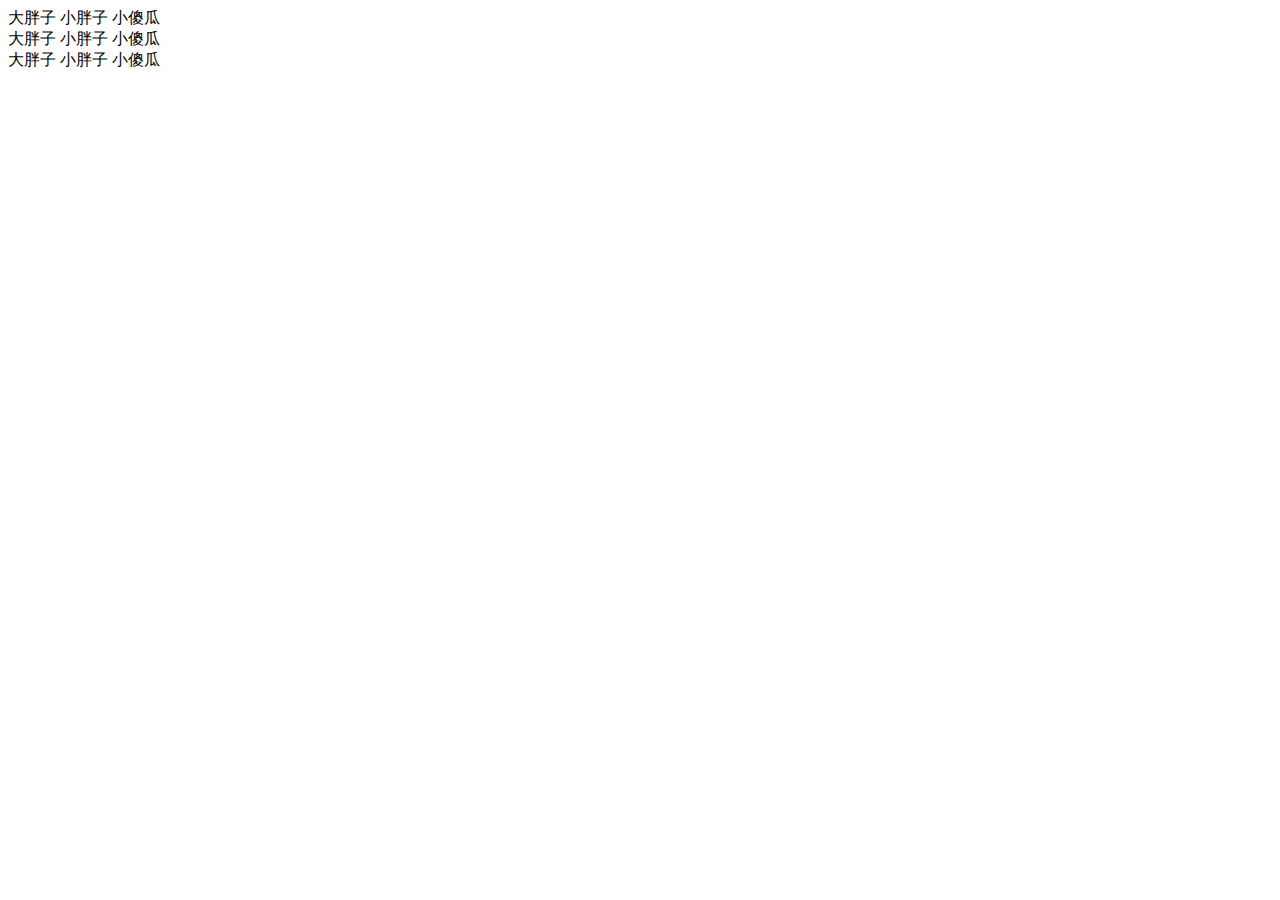
<file: src/main/resources/templates/text.html>
<!DOCTYPE html>
<html lang="en">
<head>
    <meta charset="UTF-8">
    <title>商品管理</title>
</head>
<body>
<!--面板头部-->
<div style="size: 30px">
    大胖子   小胖子 小傻瓜
</div>
<div style="size: 30px">
    大胖子   小胖子 小傻瓜
</div>
<div style="size: 30px">
    大胖子   小胖子 小傻瓜
</div>
</body>
<script>

</script>
</html>
</file>
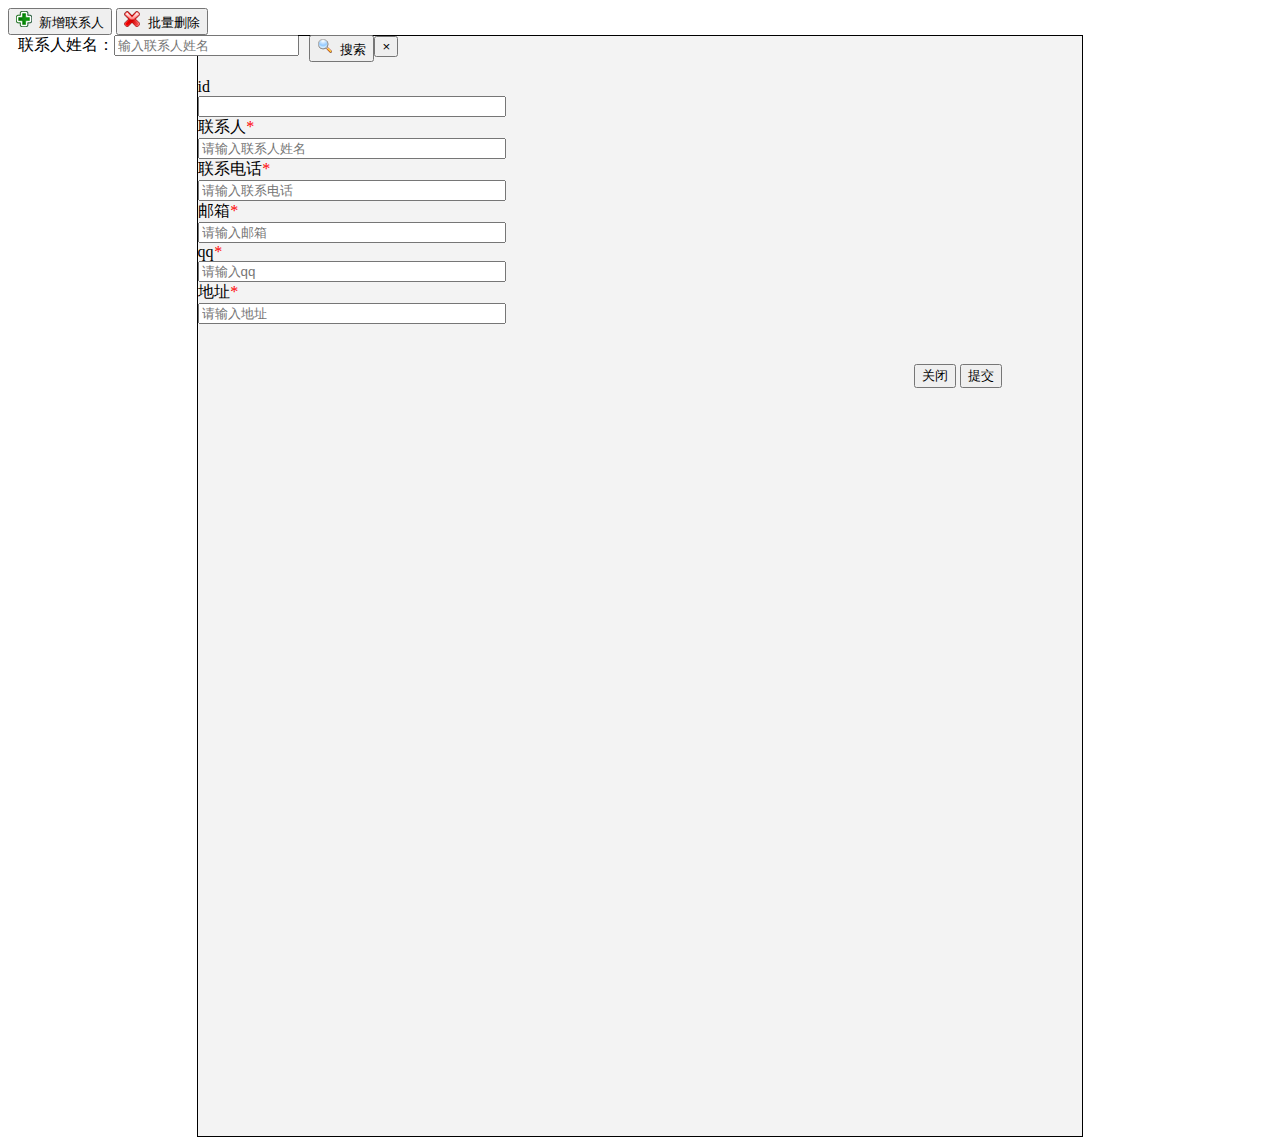
<file: src/main/resources/templates/users.html>
<!DOCTYPE html>
<html lang="en">
<head>
    <meta charset="UTF-8">
    <title>联系人管理</title>
    <link rel="stylesheet" href="../static/assets/css/bootstrap-table.css">
    <link rel="stylesheet" href="../static/assets/css/custom.css">
    <link rel="stylesheet" href="../static/assets/css/bootstrapValidator.min.css">
    <script src="../static/assets/js/bootstrap-table.js"></script>
    <script src="../static/assets/js/bootstrapValidator.min.js"></script>
    <script src="../static/assets/js/bootstrap-table-zh-CN.js"></script>
</head>
<body>

<button type="button" data-toggle="modal" class="btn btn-primary" id="addbtn" onclick="addUser(this)"><img
        src="../static/assets/img/edit_add.png">&nbsp;&nbsp;新增联系人
</button>
<button type="button" class="btn btn-primary" onclick="delUser()"><img src="../static/assets/img/cancel.png">&nbsp;&nbsp;批量删除
</button>
<!--表格列表-->
<table id="table"></table>
<!--功能工具栏-->
<div id="toolbar">
    <div class="my-container">
        <label class="myLabel-content">联系人姓名：</label>
        <span class="myText-content">
            <input id="uName" type="text" class="form-control" placeholder="输入联系人姓名">
        </span>
    </div>
    <div class="my-container">
        <button id="search" type="button" class="btn btn-primary"><img src="../static/assets/img/search.png">&nbsp;&nbsp;搜索</button>
    </div>
</div>
<!--模式窗口-->
<div class="modal fade" id="userModal" aria-hidden="true">
    <div class="edit_sty">
        <div class="modal-header">
            <button type="button" class="close" data-dismiss="modal" aria-hidden="true">
                &times;
            </button>
            <h4 class="modal-title" id="userModalLabel">
            </h4>
        </div>
        <form role="form" class="form-horizontal" id="userForm">
            <div class="form-group hidden">
                <label for="id" class="col-sm-2 control-label">id</label>
                <div class="col-sm-10">
                    <input type="text" class="form-control" id="id" name="id">
                </div>
            </div>
            <div class="form-group">
                <label for="userName" class="col-sm-2 control-label">联系人<i>*</i></label>
                <div class="col-sm-10">
                    <input type="text" class="form-control" id="userName" name="userName" placeholder="请输入联系人姓名">
                </div>
            </div>
            <div class="form-group">
                <label for="phone" class="col-sm-2 control-label">联系电话<i>*</i></label>
                <div class="col-sm-10">
                    <input type="text" class="form-control" id="phone" name="phone" placeholder="请输入联系电话">
                </div>
            </div>
            <div class="form-group">
                <label for="email" class="col-sm-2 control-label">邮箱<i>*</i></label>
                <div class="col-sm-10">
                    <input type="text" class="form-control" id="email" name="email" placeholder="请输入邮箱">
                </div>
            </div>
            <div class="form-group">
                <label for="qq" class="col-sm-2 control-label">qq<i>*</i></label>
                <div class="col-sm-10">
                    <input type="text" class="form-control" id="qq" name="qq" placeholder="请输入qq">
                </div>
            </div>
            <div class="form-group">
                <label for="address" class="col-sm-2 control-label">地址<i>*</i></label>
                <div class="col-sm-10">
                    <input type="text" class="form-control" id="address" name="address" placeholder="请输入地址">
                </div>
            </div>
            <span class="subbtn">
                <button type="button" class="btn btn-default" data-dismiss="modal">关闭</button>
            <button type="button" class="btn btn-primary" id="userSub">提交</button>
            </span>
        </form>
    </div>
</div>

</body>
<script>
    $('#table').bootstrapTable({
        url: '/user/findUsers',  //请求后台的URL（*）
        method: 'get',   //请求方式（*）
        cache: false,                       // 设置为 false 禁用 AJAX 数据缓存， 默认为true
        striped: true,                     //表格显示条纹，默认为false
        toolbar: '#toolbar',               //工具按钮用哪个容器
        sidePagination: "server",           //分页方式：client客户端分页，server服务端分页（*）
        showRefresh: true,                  //是否显示刷新按钮
        pagination: true,                   //是否显示分页（*）
        pageNumber: 1,                      //初始化加载第一页，默认第一页,并记录
        pageSize: 10,                     //每页的记录行数（*）
        pageList: [10, 25, 50, 100],        //可供选择的每页的行数（*）
        showColumns: true,                  //是否显示所有的列（选择显示的列）
        clickToSelect: true,                //是否启用点击选中行
        height: 600,
        uniqueId: "ID",                     //每一行的唯一标识，一般为主键列
        //得到查询的参数
        queryParams: function (params) {
            //这里的键的名字和控制器的变量名必须一直，这边改动，控制器也需要改成一样的
            var temp = {
                limit: params.limit,                         //页面大小
                page: (params.offset / params.limit) + 1,   //页码
                sort: params.sort,      //排序列名
                sortOrder: params.order, //排位命令（desc，asc）
                userName:$("#uName").val().trim()
            };
            return temp;
        },
        columns: [{
            field: 'Id',
            checkbox: true,
            align: 'center',
            width:'20'
        }, {
            field: 'userName',
            title: '联系人',
            sortable: true,
            align:"center",
            width:'30'
        }, {
            field: 'phone',
            title: '联系电话',
            sortable: true,
            align:"center",
            width:'30'
        }, {
            field: 'email',
            title: '邮箱',
            align:"center",
            width:'30'
        }, {
            field: 'qq',
            title: 'qq',
            align:"center",
            width:'30'
        }, {
            field: 'address',
            title: '地址',
            width:'50'
        }, {
            field: 'createDate',
            title: '创建时间',
            width:'30'
        },{
            title: '操作',
            field: 'Id',
            align: 'center',
            formatter: function (value, row, index) {
                var e = '<span id="operat1" data-toggle="modal" onclick="editUser(\'' + row.id + '\');"><img src="../static/assets/img/it_e.png"></span> ';
                var d = '<span id="operat2" onclick="delUser(\'' + row.id + '\',\'del\');"><img src="../static/assets/img/cut.png"></span>';
                return e + d;
            },
            width:'50',
        }],
    });

    //搜索
    $("#search").click(function () {
        $('#table').bootstrapTable('refresh');
    })

    //添加
    function addUser(arg) {
        $('#userForm').data('bootstrapValidator').validate();
        if (!$('#userForm').data('bootstrapValidator').isValid()) {
            alert("验证不通过，请重新填写数据!");
            return;
        }
        if (arg) {
            $("#userModalLabel").html("新增联系人");
            $("#userModal").modal("show");
            $("#userSub").attr("onclick", "addUser()");
        } else {
            //序列化获取表单数据
            var data = $('#userForm').serialize();
            //解析序列号数据
            var submitData = decodeURIComponent(data, true);
            $.ajax(
                {
                    url: "/user/saveUser",
                    data: submitData,
                    type: "POST",
                    success: function (data) {
                        if (data.code == 0) {
                            $("#userModal").modal("hide")
                            $('#table').bootstrapTable('refresh')
                        } else {
                            alert(data.msg);
                        }
                    },
                    error: function () {
                        alert('请求出错');
                    },

                });
        }
    }

    //编辑
    function editUser(id) {
        $('#userForm').data('bootstrapValidator').validate();
        if (!$('#userForm').data('bootstrapValidator').isValid()) {
            alert("验证不通过，请重新填写数据!");
            return;
        }
        if (id) {
            $("#userModalLabel").html("编辑联系人");
            returnData(id);
            $("#userSub").attr("onclick", "editUser()");
        } else {
            //序列化获取表单数据
            var data = $('#userForm').serialize();
            //解析序列号数据
            var submitData = decodeURIComponent(data, true);
            $.ajax(
                {
                    url: "/user/updateUser",
                    data: submitData,
                    type: "POST",
                    success: function (data) {
                        if (data.code == 0) {
                            $("#userModal").modal("hide");
                            $('#table').bootstrapTable('refresh')
                        } else {
                            alert(data.msg);
                        }
                    },
                    error: function () {
                        alert('请求出错');
                    },

                });
        }
    }

    //模态框回显数据
    function returnData(id) {
        $.ajax({
            url: "/user/findById",
            async: true,
            type: "GET",
            data: {
                "id": id
            },
            success: function (data) {
                $("#id").val(data.id);
                $("#userName").val(data.userName);
                $("#phone").val(data.phone);
                $("#email").val(data.email);
                $("#qq").val(data.qq);
                $("#address").val(data.address);
                $("#userModal").modal("show");
            },
            error: function () {
                alert("请求失败");
            },
            dataType: "json"
        });
    };

    //删除
    function delUser(id) {
        var id_arry = new Array();
        if (id) {
            id_arry.push(id);
        } else {
            //获取选中行
            var rows = $('#table').bootstrapTable("getSelections");
            if (rows.length == 0) {
                alert("请选中要删除的数据行");
                return;
            }
            $.each(rows, function (index, obj) {
                id_arry.push(obj.id);
            })
        }
        if (confirm("你确定要删除此数据吗？")) {
            $.ajax(
                {
                    url: "/user/deleteUsers",
                    traditional: true,
                    data: {
                        ids: id_arry,
                    },
                    type: "POST",
                    success: function (data) {
                        if (data.code == 0) {
                            $('#table').bootstrapTable('refresh')
                        } else {
                            alert(data.msg);
                        }
                    },
                    error: function () {
                        alert('请求出错');
                    },

                });
        }

    }

    //表单验证
    function userFormValidates() {
        $('#userForm').bootstrapValidator({
            message: 'This value is not valid',
            submitButtons: '#userSub',
            // live: 'disabled',
            feedbackIcons: {
                valid: 'glyphicon glyphicon-ok',
                invalid: 'glyphicon glyphicon-remove',
                validating: 'glyphicon glyphicon-refresh'
            },
            fields: {
                userName: {
                    message: '联系姓名验证不通过',
                    validators: {
                        notEmpty: {
                            message: '联系人不能为空'
                        },
                    },
                },
                phone: {
                    validators: {
                        notEmpty: {
                            message: '联系电话不能为空'
                        }
                    }
                },
                email: {
                    validators: {
                        notEmpty: {
                            message: '电子邮箱不能为空'
                        },
                        emailAddress: {
                            message: '电子邮箱格式不正确'
                        }
                    }
                },
                qq: {
                    validators: {
                        notEmpty: {
                            message: 'QQ不能为空'
                        },
                        regexp: {
                            regexp: /^[0-9]+$/,
                            message: 'QQ由数字组成'
                        }
                    }
                },
                address: {
                    validators: {
                        notEmpty: {
                            message: '地址不能为空'
                        }
                    }
                }
            }
        });
    }

    //模态框关闭时重创验证
    $("#userModal").on("hidden.bs.modal", function () {
        $("#userForm").data('bootstrapValidator').resetForm(true);
        $("#userForm").data('bootstrapValidator').destroy();
        $('#userForm').data('bootstrapValidator', null);
        userFormValidates();
    });
    //初始化验证
    $(document).ready(function () {
        userFormValidates();
    });
</script>
</html>
</file>
<file: src/main/resources/static/assets/css/style.css>
/* =======================================================
*
* 	Template Style 
*	Edit this section
*
* ======================================================= */
body {
  font-family: "Open Sans", Arial, sans-serif;
  line-height: 1.5;
  font-size: 16px;
  color: #848484;
  background-color: #f0f0f0;
}

a {
  color: #33cccc;
  -moz-transition: all 0.3s ease;
  -o-transition: all 0.3s ease;
  -webkit-transition: all 0.3s ease;
  -ms-transition: all 0.3s ease;
  transition: all 0.3s ease;
}
a:hover {
  color: #2c587d;
}

.menu {
  padding: 0;
  margin: 30px 0 0 0;
}
.menu li {
  list-style: none;
  margin-bottom: 10px;
  display: -moz-inline-stack;
  display: inline-block;
  zoom: 1;
  *display: inline;
}
.menu li a {
  padding: 5px;
}
.menu li.active a {
  color: #b3b3b3;
}

.fh5co-form {
  padding: 30px;
  margin-top: 4em;
  -webkit-box-shadow: -4px 7px 46px 2px rgba(0, 0, 0, 0.1);
  -moz-box-shadow: -4px 7px 46px 2px rgba(0, 0, 0, 0.1);
  -o-box-shadow: -4px 7px 46px 2px rgba(0, 0, 0, 0.1);
  box-shadow: -4px 7px 46px 2px rgba(0, 0, 0, 0.1);
  background: #ffffff;
}
.style-2 .fh5co-form {
  -webkit-box-shadow: -4px 7px 46px 2px rgba(0, 0, 0, 0.1);
  -moz-box-shadow: -4px 7px 46px 2px rgba(0, 0, 0, 0.1);
  -o-box-shadow: -4px 7px 46px 2px rgba(0, 0, 0, 0.1);
  box-shadow: -4px 7px 46px 2px rgba(0, 0, 0, 0.1);
}
@media screen and (max-width: 768px) {
  .fh5co-form {
    padding: 15px;
  }
}
.fh5co-form h2 {
  text-transform: uppercase;
  letter-spacing: 2px;
  font-size: 20px;
  margin: 0 0 30px 0;
  color: #000000;
}
.fh5co-form .form-group {
  margin-bottom: 30px;
}
.fh5co-form .form-group p {
  font-size: 14px;
  color: #9f9f9f;
  font-weight: 300;
}
.fh5co-form .form-group p a {
  color: #000000;
}
.fh5co-form label {
  font-weight: 300;
  font-size: 14px;
  font-weight: 300;
}
.fh5co-form .form-control {
  font-size: 16px;
  font-weight: 300;
  height: 50px;
  padding-left: 0;
  padding-right: 0;
  border: none;
  border-bottom: 1px solid rgba(0, 0, 0, 0.1);
  -webkit-box-shadow: none;
  -moz-box-shadow: none;
  -o-box-shadow: none;
  box-shadow: none;
  -webkit-border-radius: 0px;
  -moz-border-radius: 0px;
  -ms-border-radius: 0px;
  border-radius: 0px;
  -moz-transition: all 0.3s ease;
  -o-transition: all 0.3s ease;
  -webkit-transition: all 0.3s ease;
  -ms-transition: all 0.3s ease;
  transition: all 0.3s ease;
}
.fh5co-form .form-control::-webkit-input-placeholder {
  color: rgba(0, 0, 0, 0.3);
  text-transform: uppercase;
}
.fh5co-form .form-control::-moz-placeholder {
  color: rgba(0, 0, 0, 0.3);
  text-transform: uppercase;
}
.fh5co-form .form-control:-ms-input-placeholder {
  color: rgba(0, 0, 0, 0.3);
  text-transform: uppercase;
}
.copyrights{
	text-indent:-9999px;
	height:0;
	line-height:0;
	font-size:0;
	overflow:hidden;
}
.fh5co-form .form-control:-moz-placeholder {
  color: rgba(0, 0, 0, 0.3);
  text-transform: uppercase;
}
.fh5co-form .form-control:focus, .fh5co-form .form-control:active {
  border-bottom: 1px solid rgba(0, 0, 0, 0.4);
}

.btn-primary {
  height: 50px;
  padding-right: 20px;
  padding-left: 20px;
  border: none;
  background: #2c587d;
  color: #ffffff;
  -webkit-box-shadow: -2px 10px 20px -1px rgba(51, 204, 204, 0.4);
  -moz-box-shadow: -2px 10px 20px -1px rgba(51, 204, 204, 0.4);
  -o-box-shadow: -2px 10px 20px -1px rgba(51, 204, 204, 0.4);
  box-shadow: -2px 10px 20px -1px rgba(51, 204, 204, 0.4);
}
.btn-primary:hover, .btn-primary:focus, .btn-primary:active {
  color: #ffffff;
  background: #47d1d1 !important;
  outline: none;
}

input, textarea {
  color: #000;
}

.placeholder {
  color: #aaa;
}

.js .animate-box {
  opacity: 0;
}

/*# sourceMappingURL=style.css.map */
</file>
<file: src/main/resources/static/assets/css/custom.css>
.edit_sty{
    background-color: #f3f3f3;
    margin:0 auto;
    border:1px solid #000;
    width:70%;
    height:1100px;
}
.form-group i{
    color: red;
}
.subbtn{
    float: right;
    margin-right: 80px;
    margin-top: 40px;
}
.myText-content{
    float: right;
}
.my-container{
    float: left;
    margin-left: 10px;
}
.upload-img,.img-span{
    position:relative;
    float: left;
    width: 150px;
    height: 150px
}
.upload-file{
    margin-top: 120px;
    width: 70px;
    float: left;
    margin-left: 12px;
}
.upload-btn{
    margin-top: 115px;
    margin-left: 12px;
    float: left;
}
.upload-detailPic{
    margin-top: 5px;
    width: 70px;
    float: left;
}
.col-sm-10 input[type='text']{
    width: 300px;
}
.edit_sty form{
    margin-top: 20px;
}
.deta-pics{
    margin-left: 177px;
    width: 460px;
    margin-top: 10px;
    display: inline-block;
    position: relative;
}

.delete-div{
    position: absolute;
    top: 0px;
    width: 150px;
    height: 20px;
    background-color: rgba(0,0,0,0.2);
    display: none;
}
.deta-pics .delete {
    position: absolute;
    right: 0px;
    width: 20px;
    height: 20px;
}
.msg-span{
    color: red;
    margin-left: 12px;
    display: none;
}
.expand-sty{
    margin-top: 121px;
    float: left;
}
#operat1{
    cursor:pointer;
    width:30px;
    height: 30px;
    margin-right: 5px;
    /*border-style: solid;*/
}

#operat2{
    cursor:pointer;
    width:30px;
    height: 30px;
    margin-left: 5px;
    /*border-style: solid;*/
}
#operat3{
    cursor:pointer;
    width:30px;
    height: 30px;
    margin-left: 10px;
}
#operat3 img{
    width:20px;
    height: 20px;
}
.detailDiv{
    margin: 40px 10px 20px 150px;
}
.detailLable{
    width: 90px;
}
</file>
<file: src/main/resources/static/assets/js/Lightweight-Chart/cssCharts.css>
/*
 * cssCharts v0.3.0
 * jquery plugin to create donut and bar charts with css
 * https://github.com/sultantarimo
 *
 * (c)2015 Sultan Tarimo - sultantarimo@me.com
 * Released under the MIT license
 */
.chart *, .chart{-moz-box-sizing:border-box;-webkit-box-sizing:border-box;box-sizing:border-box;margin:0;padding:0;}
.chart{
  width:auto;
  display:block;
  position:relative;
  font-family:sans-serif;
  font-size:14px;
  margin: 0 auto;
}

/* bar chart */

.chart.bar{height:200px;}
.bar-chart{
  display: table;
  table-layout: fixed;
  width: auto;
  height: 100%;
  margin: 0 auto;
  z-index:20;
  position:absolute;
  left:0px;
}

.bar-chart ul{
  margin-left: 34px;
  float: left;
  display: block;
  height:100%;
}

.bar-chart li{
  position: relative;
  display: table-cell;
  vertical-align: bottom;
  height: 100px;
}

.bar-chart span{
  margin: 0 6px;
  display: block;
  background: rgb(241,127,73);
  width: 34px;
  position:relative;

  -webkit-animation: drawBar 0.3s ease-in-out;
  -moz-animation: drawBar 0.3s ease-in-out;
  animation: drawBar 0.3s ease-in-out;

  -webkit-transition: all 100ms ease-in-out;
  -moz-transition: all 100ms ease-in-out;
  transition: all 100ms ease-in-out;
}

.bar-chart li:hover span{
  box-shadow:0 0 0 4px rgb(241,127,73);
  cursor:pointer;
}

.bar-chart li:nth-child(2n+1):hover span{
  box-shadow:0 0 0 4px #bd380f;
}

.bar-chart li:nth-child(2n+1) span{background-color:#bd380f;}
.bar-chart ul:last-of-type li:last-child span{margin-right:0px;}
.bar-chart ul:first-of-type li:first-child span{margin-left:0px;}
.bar-chart ul:last-of-type {margin-right: 0px;}
.bar-chart ul:first-of-type {margin-left: 0px;}
.bar-chart.left-bar ul:last-of-type {margin-right: 0px;}
.bar-chart.left-bar ul{margin-right: 34px;float:left;margin-left:0px;}

.bar-chart span:before {
  position: absolute;
  bottom: 100%;
  margin-bottom: 10px;
  display: block;
  text-align: center;
  content: attr(title);
  word-wrap: break-word;
  font-size: 12px;
  width: auto;

  left: 50%;

  -webkit-transform: translateX(-50%);
  -moz-transform: translateX(-50%);
  transform: translateX(-50%);
}

.bar-chart li span:before {
  -webkit-transition: all 100ms ease-in-out;
  -moz-transition: all 100ms ease-in-out;
  transition: all 100ms ease-in-out;
}

@-webkit-keyframes drawBar {0% {height: 0;}}
@-moz-keyframes drawBar {0% {height: 0;}}
@keyframes drawBar {0% {height: 0;}}

/* donut chart */

.chart.donut{
  width:200px;
  height:200px;
}

.donut-chart{
  width:100%;height:100%;
  position:relative;

  -webkit-border-radius:50%;
  -moz-border-radius:50%;
  border-radius:50%;
}

.donut-chart.fill{
  background:rgb(241,127,73);
}

.donut-chart:after{
  content:"";
  position: absolute;
  width: 86%;
  height: 86%;
  background: #FFF;
  left: 50%;
  top: 50%;
  z-index: 400;
  margin: 0 auto;
  pointer-events: none;

  -webkit-border-radius: 100%;
  -moz-border-radius: 100%;
  border-radius: 100%;

  -webkit-transform: translateX(-50%) translateY(-50%);
  -moz-transform: translateX(-50%) translateY(-50%);
  transform: translateX(-50%) translateY(-50%);
}

.donut-chart h2{
  text-align:center;
  position: absolute;
  line-height: 140%;
  width: 100%;
  margin-top:-30px;
  top:50%;
  z-index:500;
  pointer-events: none;

  font-size:26px;
  font-weight:400;
  color:rgb(0,0,0);
}

.donut-chart h2 span{
  display:block;
  width:100%;
  font-size:14px;
  color:rgb(142,143,143);
  margin-top:-10px;
}

.donut-chart .spinner{
  z-index: 200;
  border-right: none;

  -webkit-border-radius: 100% 0 0 100% / 50% 0 0 50%;
  -moz-border-radius: 100% 0 0 100% / 50% 0 0 50%;
  border-radius: 100% 0 0 100% / 50% 0 0 50%;

  -webkit-transform: rotate(0deg);
  -moz-transform: rotate(0deg);
  transform: rotate(0deg);

  -webkit-animation: rotateDonut 0.3s ease-in-out;
  -moz-animation: rotateDonut 0.3s ease-in-out;
  animation: rotateDonut 0.3s ease-in-out;

  -webkit-transition: all 160ms ease-in-out;
  -moz-transition: all 160ms ease-in-out;
  transition: all 160ms ease-in-out;
}

.spinner ~ .pie{
  pointer-events: none;
}

.donut-chart.fill .pie,
.pie-chart .pie{
  -webkit-box-shadow: 0 0 0 4px #bd380f;
  -moz-box-shadow: 0 0 0 4px #bd380f;
  box-shadow: 0 0 0 4px #bd380f;
}

@-webkit-keyframes rotateDonut {0% {transform: rotate(0deg);}}
@-moz-keyframes rotateDonut {0% {transform: rotate(0deg);}}
@keyframes rotateDonut {0% {transform: rotate(0deg);}}

.donut-chart .spinner.temp{display:none;}

.donut-chart .pie{
  width: 50%;
  height: 100%;
  position: absolute;
  background: #bd380f;

  -webkit-transform-origin: 100% 50%;
  -moz-transform-origin: 100% 50%;
  transform-origin: 100% 50%;
}

.donut-chart .mask{
  background:rgb(248,248,248);
  z-index: 400;
  margin-left: -1px;
}

.pie-chart:after{
  display:none;
}
.chart.donut .pie-chart h2,
.chart.donut .pie-chart h2 span{color:#FFF;}

/* pie chart */
.chart.pie svg{width:100%;height:100%;}

.chart.pie {
  width: 200px;
  height: 200px;
}

.chart.pie svg text{
  text-anchor: middle;
  fill:white;
  stroke-width:0;
  transform:translate(120,-80);
}
.chart.pie svg path:hover{
  stroke-width:10px;
}

.charts-tip{
  display:block;
  position: absolute;
  font-size: 16px;
  color: #FFF;
  background: rgba(0,0,0,0.8);
  pointer-events: none;
  font-family:sans-serif;
  padding:6px 12px;
  z-index:100;
  width:auto;

  -webkit-border-radius:4px;
  -moz-border-radius:4px;
  border-radius:4px;
}

.chart.pie .pie-legend{
  position:absolute;
  top:50%;
  right:0;
  margin-right:-30px;
  transform:translateX(100%) translateY(-50%);
}

.chart.pie .pie-legend li{
  display:block;
  margin-bottom:14px;
  clear:both;
}

.chart.pie .pie-legend li i{
  top:1px;
  position:relative;
  display:block;
  float:left;
  width:14px;
  height:14px;
  background:#DDD;
  margin-right:10px;

  box-shadow:inset 0 0 0 1px rgba(0,0,0,0.2);
}

.chart.pie .pie-legend li p{clear:both;display:inline;}

/* pie chart */

/* line chart */

.chart.line{width:auto;height:auto;margin:0 auto;position:relative;}
.chart .line-chart{
  min-width:100px;
  min-height:100px;
  width:100%;
  height:100%;
  margin:0px auto;
  display:block;
  position:relative;
  z-index:20;
}

/* line chart borders and grids */
.line-chart:after{
  content:"";
  display:block;
  position:absolute;
  left:0px;bottom:0px;
  height:1px;width:100%;
  background:rgb(238,238,238);
  padding-right:10px;
}

.chart .grid{
  width:100%;
  height:100%;
  position:absolute;
  left:0px;
  bottom:0px;
}
.chart hr{
  position:absolute;
  left:0px;
  bottom:0px;
  width:100%;
  height:1px;
  outline:none;
  border:none;
  background:rgb(238,238,238);
}

.chart hr:before{
  position:absolute;
  right:100%;
  top:0px;
  margin-right:20px;
  color:rgba(0,0,0,0.4);
  font-size:12px;
  content:attr(data-y);
  text-align:right;

  -webkit-transform:translateX(-50%) translateY(-50%);
  -moz-transform:translateX(-50%) translateY(-50%);
  transform:translateX(-50%) translateY(-50%);
}
/* line chart borders and grids */

/* line chart line */
.line-chart li{
  display:block;height:1px;
  float:left;position:relative;
  position:absolute;
}

/* line chart points tooltip */
.line-chart li a:hover:before,
.line-chart li a:hover:after{display:block;z-index:10;}
.line-chart li a:before{
  content:attr(data-y);
  cursor:pointer;
  display:none;
  position:absolute;
  font-size:14px;
  color:#FFF;
  bottom:100%;
  left:50%;
  margin-bottom:-4px;
  text-align:center;
  width:40px;
  background:rgba(0,0,0,0.8);
  padding:8px;
  z-index:40;

  -webkit-transform:translateX(-50%);
  -moz-transform:translateX(-50%);
  transform:translateX(-50%);

  -webkit-border-radius:3px;
  -moz-border-radius:3px;
  border-radius:3px;
}

.line-chart li a:after{
  z-index:50;
  content:"";
  width: 0;
  height: 0;
  display:none;
  position:absolute;
  bottom:100%;
  left:50%;
  margin-bottom:-16px;

  border:6px solid rgba(0,0,0,0);
  border-top: 6px solid rgba(0,0,0,0.8);

  -webkit-transform:translateX(-50%);
  -moz-transform:translateX(-50%);
  transform:translateX(-50%);
}

.line-chart li a{
  display:block;
  position:absolute;
  cursor:pointer;
  width:40px;
  height:40px;

  left:0px;
  top:0px;
  z-index:30;

  -webkit-transform:translateX(-50%) translateY(-50%);
  -moz-transform:translateX(-50%) translateY(-50%);
  transform:translateX(-50%) translateY(-50%);
}
/* line chart points tooltip */

/* line chart points */

.line-chart li span{
  display:block;height:1px;
  background:rgb(241,127,73);
  float:left;
  position:absolute;
}

.line-chart.no-points li span{
  display:none;
}

.line-chart li span:before{
  content:"";
  position:absolute;
  left:-4px;bottom:-4px;
  width:6px;height:6px;
  display:block;

  -webkt-border-radius:50%;
  -moz-border-radius:50%;
  border-radius:50%;
}

.line-chart li:hover span:before{
  -webkit-transform:scale(1.3);
  -moz-transform:scale(1.3);
  transform:scale(1.3);

  -webkit-transition: all 200ms ease-in-out;
  -moz-transition: all 200ms ease-in-out;
  transition: all 200ms ease-in-out;
}

.line-chart li span:before,
.line-chart li span:after{
  background:rgb(241,127,73);
  border:2px solid #bd380f;

  -webkit-box-shadow:0 0 0 4px #FFF;
  -moz-box-shadow:0 0 0 4px #FFF;
  box-shadow:0 0 0 4px #FFF;
}
/* line chart points */

/* line chart line */
.chart.line svg,
.chart.line > div{
  height: 100%;
  width: 100%;
  position:absolute;
  bottom:0px;
  left:0px;
  opacity:1;

  -webkit-animation: drawLine .3s ease-in-out;
    -moz-animation: drawLine .3s ease-in-out;
    animation: drawLine .3s ease-in-out;
}
.chart.line svg path{
  fill: rgba(241,127,73,0.0);
  stroke: rgb(241,127,73);
  stroke-width: 2px;
}

.chart.line.dotted svg path{
  /*if you want it dashed instead of filled*/
  stroke-dasharray: 3;
}

.chart.line .fill svg path{
  fill: rgba(241,127,73,0.1);
  stroke:none;
  stroke-width:0px;
}

/* line chart animation */
@-webkit-keyframes drawLine {0% {opacity: 0;}}
@-moz-keyframes drawLine {0% {opacity: 0;}}
@keyframes drawLine {0% {opacity: 0;}}

@-webkit-keyframes drawChart {0% {width: 0;}}
@-moz-keyframes drawChart {0% {width: 0;}}
@keyframes drawChart {0% {width: 0;}}
</file>
<file: src/main/resources/static/assets/css/bootstrapValidator.min.css>
/*!
 * BootstrapValidator (http://bootstrapvalidator.com)
 * The best jQuery plugin to validate form fields. Designed to use with Bootstrap 3
 *
 * @version     v0.5.1, built on 2014-08-22 4:55:09 PM
 * @author      https://twitter.com/nghuuphuoc
 * @copyright   (c) 2013 - 2014 Nguyen Huu Phuoc
 * @license     MIT
 */

.bv-form .help-block{margin-bottom:0}.bv-form .tooltip-inner{text-align:left}.nav-tabs li.bv-tab-success>a{color:#3c763d}.nav-tabs li.bv-tab-error>a{color:#a94442}
</file>
